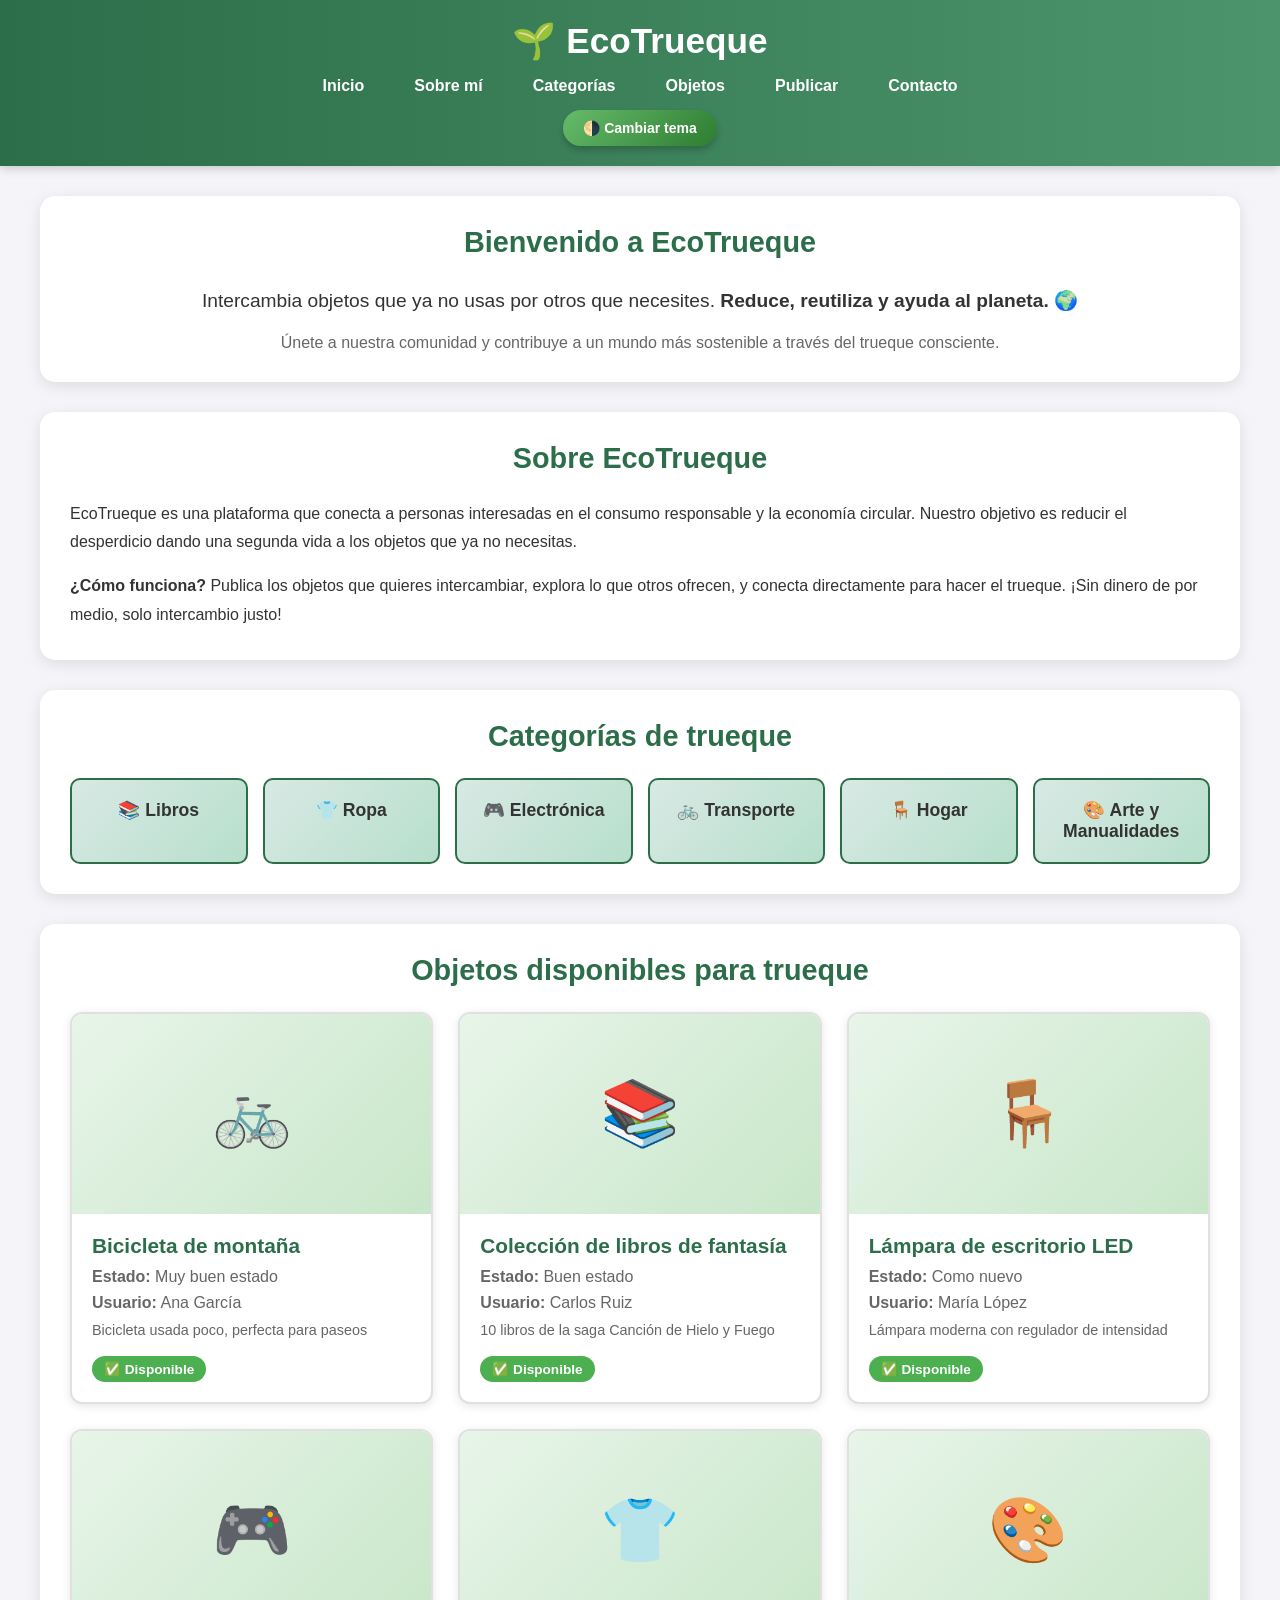
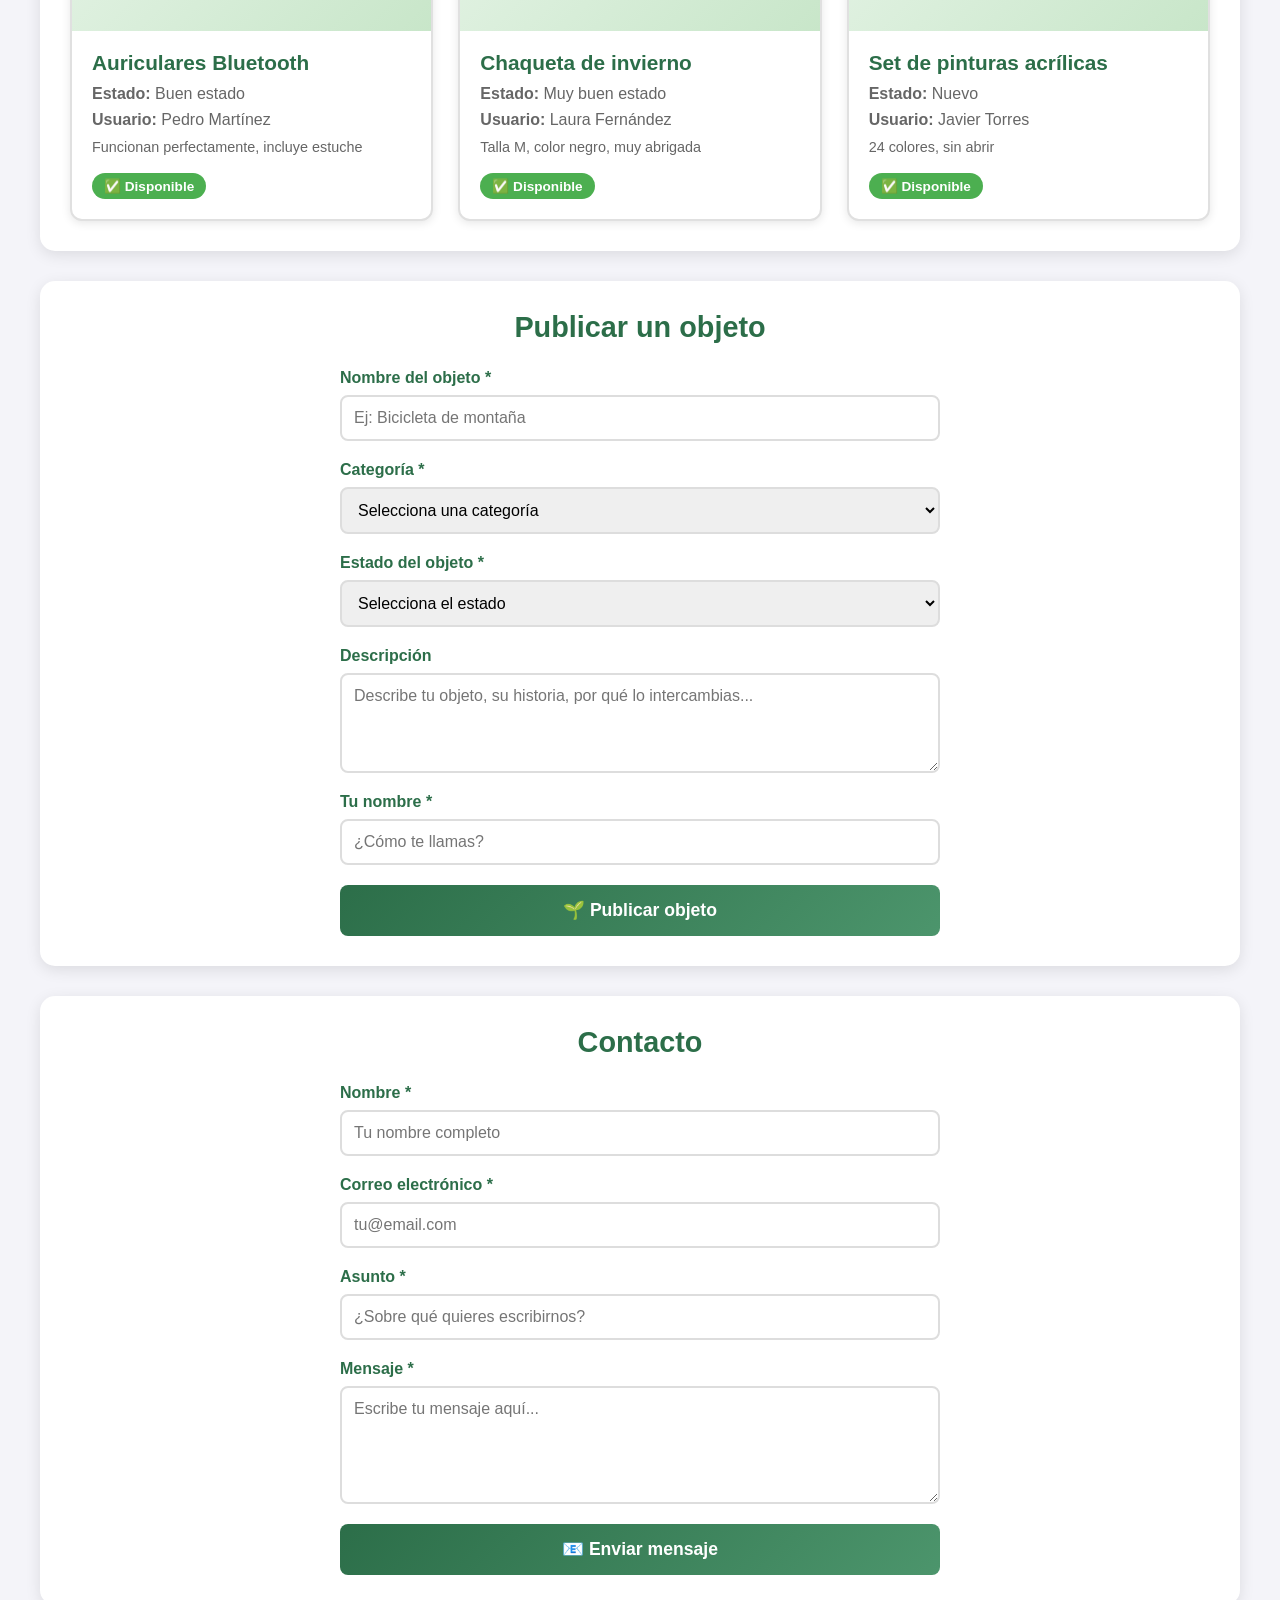
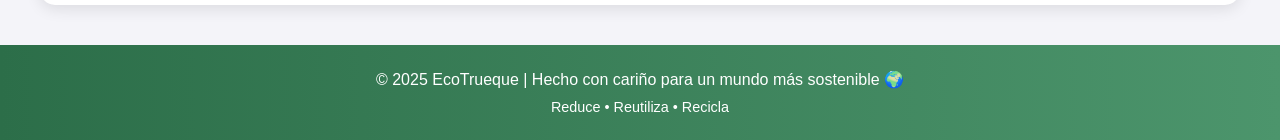
<file: index.html>
<!DOCTYPE html>
<html lang="es">
<head>
    <link rel="stylesheet" href="EcoTrueque.css">
    <meta charset="UTF-8">
    <meta name="viewport" content="width=device-width, initial-scale=1.0">
    <title>🌱 EcoTrueque - Intercambia y Recicla</title>
    <link rel="icon" type="image/png" href="EcoTrueque Favicon.png">
    
</head>
<body>
    <header>
        <h1>🌱 EcoTrueque</h1>
        <nav>
            <ul>
                <li><a href="#inicio">Inicio</a></li>
                <li><a href="#sobre-mi">Sobre mí</a></li>
                <li><a href="#categorias">Categorías</a></li>
                <li><a href="#objetos">Objetos</a></li>
                <li><a href="#publicar">Publicar</a></li>
                <li><a href="#contacto">Contacto</a></li>
            </ul>
        </nav>
        <button id="btn-tema">🌗 Cambiar tema</button>
    </header>

    <main>
        <section id="inicio">
            <h2>Bienvenido a EcoTrueque</h2>
            <p style="text-align: center; font-size: 1.2rem; line-height: 1.8;">
                Intercambia objetos que ya no usas por otros que necesites. 
                <strong>Reduce, reutiliza y ayuda al planeta.</strong> 🌍
            </p>
            <p style="text-align: center; margin-top: 15px; color: #666;">
                Únete a nuestra comunidad y contribuye a un mundo más sostenible a través del trueque consciente.
            </p>
        </section>

        <section id="sobre-mi">
            <h2>Sobre EcoTrueque</h2>
            <p style="line-height: 1.8;">
                EcoTrueque es una plataforma que conecta a personas interesadas en el consumo responsable 
                y la economía circular. Nuestro objetivo es reducir el desperdicio dando una segunda vida 
                a los objetos que ya no necesitas.
            </p>
            <p style="margin-top: 15px; line-height: 1.8;">
                <strong>¿Cómo funciona?</strong> Publica los objetos que quieres intercambiar, explora lo que otros 
                ofrecen, y conecta directamente para hacer el trueque. ¡Sin dinero de por medio, solo intercambio justo!
            </p>
        </section>

        <section id="categorias">
            <h2>Categorías de trueque</h2>
            <ul>
                <li>📚 Libros</li>
                <li>👕 Ropa</li>
                <li>🎮 Electrónica</li>
                <li>🚲 Transporte</li>
                <li>🪑 Hogar</li>
                <li>🎨 Arte y Manualidades</li>
            </ul>
        </section>

        <section id="objetos">
            <h2>Objetos disponibles para trueque</h2>
            <div id="alertContainer"></div>
            <div class="objetos-grid" id="objetosGrid"></div>
        </section>

        <section id="publicar">
            <h2>Publicar un objeto</h2>
            <form id="formPublicar">
                <div class="form-group">
                    <label for="nombreObjeto">Nombre del objeto *</label>
                    <input type="text" id="nombreObjeto" required placeholder="Ej: Bicicleta de montaña">
                </div>

                <div class="form-group">
                    <label for="categoria">Categoría *</label>
                    <select id="categoria" required>
                        <option value="">Selecciona una categoría</option>
                        <option value="libros">📚 Libros</option>
                        <option value="ropa">👕 Ropa</option>
                        <option value="electronica">🎮 Electrónica</option>
                        <option value="transporte">🚲 Transporte</option>
                        <option value="hogar">🪑 Hogar</option>
                        <option value="arte">🎨 Arte y Manualidades</option>
                    </select>
                </div>

                <div class="form-group">
                    <label for="estado">Estado del objeto *</label>
                    <select id="estado" required>
                        <option value="">Selecciona el estado</option>
                        <option value="nuevo">Nuevo</option>
                        <option value="como nuevo">Como nuevo</option>
                        <option value="muy buen estado">Muy buen estado</option>
                        <option value="buen estado">Buen estado</option>
                        <option value="usado">Usado</option>
                    </select>
                </div>

                <div class="form-group">
                    <label for="descripcion">Descripción</label>
                    <textarea id="descripcion" rows="4" placeholder="Describe tu objeto, su historia, por qué lo intercambias..."></textarea>
                </div>

                <div class="form-group">
                    <label for="nombreUsuario">Tu nombre *</label>
                    <input type="text" id="nombreUsuario" required placeholder="¿Cómo te llamas?">
                </div>

                <button type="submit" class="btn-submit">🌱 Publicar objeto</button>
            </form>
        </section>

        <section id="contacto">
            <h2>Contacto</h2>
            <form id="formContacto">
                <div class="form-group">
                    <label for="nombre">Nombre *</label>
                    <input type="text" id="nombre" required placeholder="Tu nombre completo">
                </div>

                <div class="form-group">
                    <label for="email">Correo electrónico *</label>
                    <input type="email" id="email" required placeholder="tu@email.com">
                </div>

                <div class="form-group">
                    <label for="asunto">Asunto *</label>
                    <input type="text" id="asunto" required placeholder="¿Sobre qué quieres escribirnos?">
                </div>

                <div class="form-group">
                    <label for="mensaje">Mensaje *</label>
                    <textarea id="mensaje" rows="5" required placeholder="Escribe tu mensaje aquí..."></textarea>
                </div>

                <button type="submit" class="btn-submit">📧 Enviar mensaje</button>
            </form>
        </section>
    </main>

    <footer>
        <p>© 2025 EcoTrueque | Hecho con cariño para un mundo más sostenible 🌍</p>
        <p style="margin-top: 10px; font-size: 0.9rem;">Reduce • Reutiliza • Recicla</p>
    </footer>
    <script src="EcoTrueque.js"></script>
</body>
</html>
</file>
<file: EcoTrueque.css>
* {
            margin: 0;
            padding: 0;
            box-sizing: border-box;
            font-family: "Segoe UI", Tahoma, sans-serif;
        }

        body {
            background-color: #f4f4f9;
            color: #333;
            transition: background-color 0.6s ease, color 0.6s ease;
        }

        body.oscuro {
            background-color: #1a1a1a;
            color: #e0e0e0;
        }

        body.oscuro section {
            background: #2a2a2a;
            color: #e0e0e0;
        }

        body.oscuro .objeto-card {
            background: #333;
            border-color: #4c956c;
        }

        header {
            background: linear-gradient(90deg, #2c6e49, #4c956c);
            color: white;
            padding: 20px 15px;
            text-align: center;
            position: sticky;
            top: 0;
            z-index: 1000;
            box-shadow: 0 2px 10px rgba(0,0,0,0.2);
        }

        header h1 {
            font-size: 2.2rem;
            margin-bottom: 15px;
        }

        header nav ul {
            list-style: none;
            display: flex;
            justify-content: center;
            flex-wrap: wrap;
            gap: 20px;
            margin-bottom: 15px;
        }

        header nav ul li a {
            color: white;
            text-decoration: none;
            font-weight: bold;
            transition: all 0.3s ease;
            padding: 8px 15px;
            border-radius: 5px;
        }

        header nav ul li a:hover {
            background: rgba(255,255,255,0.2);
            color: #d8f3dc;
        }

        #btn-tema {
            background: linear-gradient(135deg, #66bb6a, #2e7d32);
            color: white;
            border: none;
            padding: 10px 20px;
            border-radius: 30px;
            cursor: pointer;
            font-weight: bold;
            font-size: 14px;
            box-shadow: 0px 4px 6px rgba(0,0,0,0.2);
            transition: all 0.3s ease;
        }

        #btn-tema:hover {
            transform: scale(1.05);
            background: linear-gradient(135deg, #81c784, #388e3c);
        }

        section {
            max-width: 1200px;
            margin: 30px auto;
            padding: 30px;
            background: white;
            border-radius: 15px;
            box-shadow: 0 4px 15px rgba(0,0,0,0.1);
        }

        section h2 {
            text-align: center;
            margin-bottom: 25px;
            color: #2c6e49;
            font-size: 1.8rem;
        }

        #categorias ul {
            list-style: none;
            display: grid;
            grid-template-columns: repeat(auto-fit, minmax(150px, 1fr));
            gap: 15px;
            margin-top: 20px;
        }

        #categorias ul li {
            background: linear-gradient(135deg, #d8e9e4, #b7dfcc);
            border: 2px solid #2c6e49;
            border-radius: 10px;
            padding: 20px;
            font-weight: bold;
            text-align: center;
            transition: all 0.3s ease;
            cursor: pointer;
            font-size: 1.1rem;
        }

        #categorias ul li:hover {
            transform: translateY(-5px);
            box-shadow: 0 5px 15px rgba(44,110,73,0.3);
        }

        .objetos-grid {
            display: grid;
            grid-template-columns: repeat(auto-fill, minmax(280px, 1fr));
            gap: 25px;
            margin-top: 20px;
        }

        .objeto-card {
            background: white;
            border: 2px solid #e0e0e0;
            border-radius: 12px;
            overflow: hidden;
            transition: all 0.3s ease;
            box-shadow: 0 2px 10px rgba(0,0,0,0.1);
        }

        .objeto-card:hover {
            transform: translateY(-8px);
            box-shadow: 0 8px 25px rgba(44,110,73,0.3);
            border-color: #2c6e49;
        }

        .objeto-img {
            width: 100%;
            height: 200px;
            object-fit: cover;
            background: linear-gradient(135deg, #e8f5e9, #c8e6c9);
            display: flex;
            align-items: center;
            justify-content: center;
            font-size: 4rem;
        }

        .objeto-info {
            padding: 20px;
        }

        .objeto-info h3 {
            color: #2c6e49;
            margin-bottom: 10px;
            font-size: 1.3rem;
        }

        .objeto-info p {
            margin: 8px 0;
            color: #666;
        }

        .badge {
            display: inline-block;
            padding: 5px 12px;
            border-radius: 20px;
            font-size: 0.85rem;
            font-weight: bold;
            margin-top: 10px;
        }

        .badge-disponible {
            background: #4caf50;
            color: white;
        }

        .badge-reservado {
            background: #ff9800;
            color: white;
        }

        form {
            display: grid;
            gap: 20px;
            max-width: 600px;
            margin: 0 auto;
        }

        .form-group {
            display: flex;
            flex-direction: column;
        }

        form label {
            font-weight: bold;
            margin-bottom: 8px;
            color: #2c6e49;
        }

        input[type="text"],
        input[type="email"],
        select,
        textarea {
            width: 100%;
            padding: 12px;
            border: 2px solid #ddd;
            border-radius: 8px;
            outline: none;
            transition: all 0.3s ease;
            font-size: 1rem;
        }

        input[type="text"]:focus,
        input[type="email"]:focus,
        select:focus,
        textarea:focus {
            border-color: #2c6e49;
            box-shadow: 0 0 0 3px rgba(44,110,73,0.1);
        }

        .btn-submit {
            background: linear-gradient(135deg, #2c6e49, #4c956c);
            color: white;
            border: none;
            padding: 15px 30px;
            border-radius: 8px;
            cursor: pointer;
            font-size: 1.1rem;
            font-weight: bold;
            transition: all 0.3s ease;
        }

        .btn-submit:hover {
            transform: translateY(-2px);
            box-shadow: 0 5px 15px rgba(44,110,73,0.3);
        }

        footer {
            background: linear-gradient(90deg, #2c6e49, #4c956c);
            color: white;
            text-align: center;
            padding: 25px;
            margin-top: 40px;
        }

        .alert {
            padding: 15px;
            border-radius: 8px;
            margin: 20px auto;
            max-width: 600px;
            text-align: center;
            font-weight: bold;
        }

        .alert-success {
            background: #d4edda;
            color: #155724;
            border: 2px solid #c3e6cb;
        }

        .alert-error {
            background: #f8d7da;
            color: #721c24;
            border: 2px solid #f5c6cb;
        }

        .hidden {
            display: none;
        }

        @media (max-width: 768px) {
            header h1 {
                font-size: 1.5rem;
            }
            
            section {
                padding: 20px;
                margin: 20px 10px;
            }
        }
</file>
